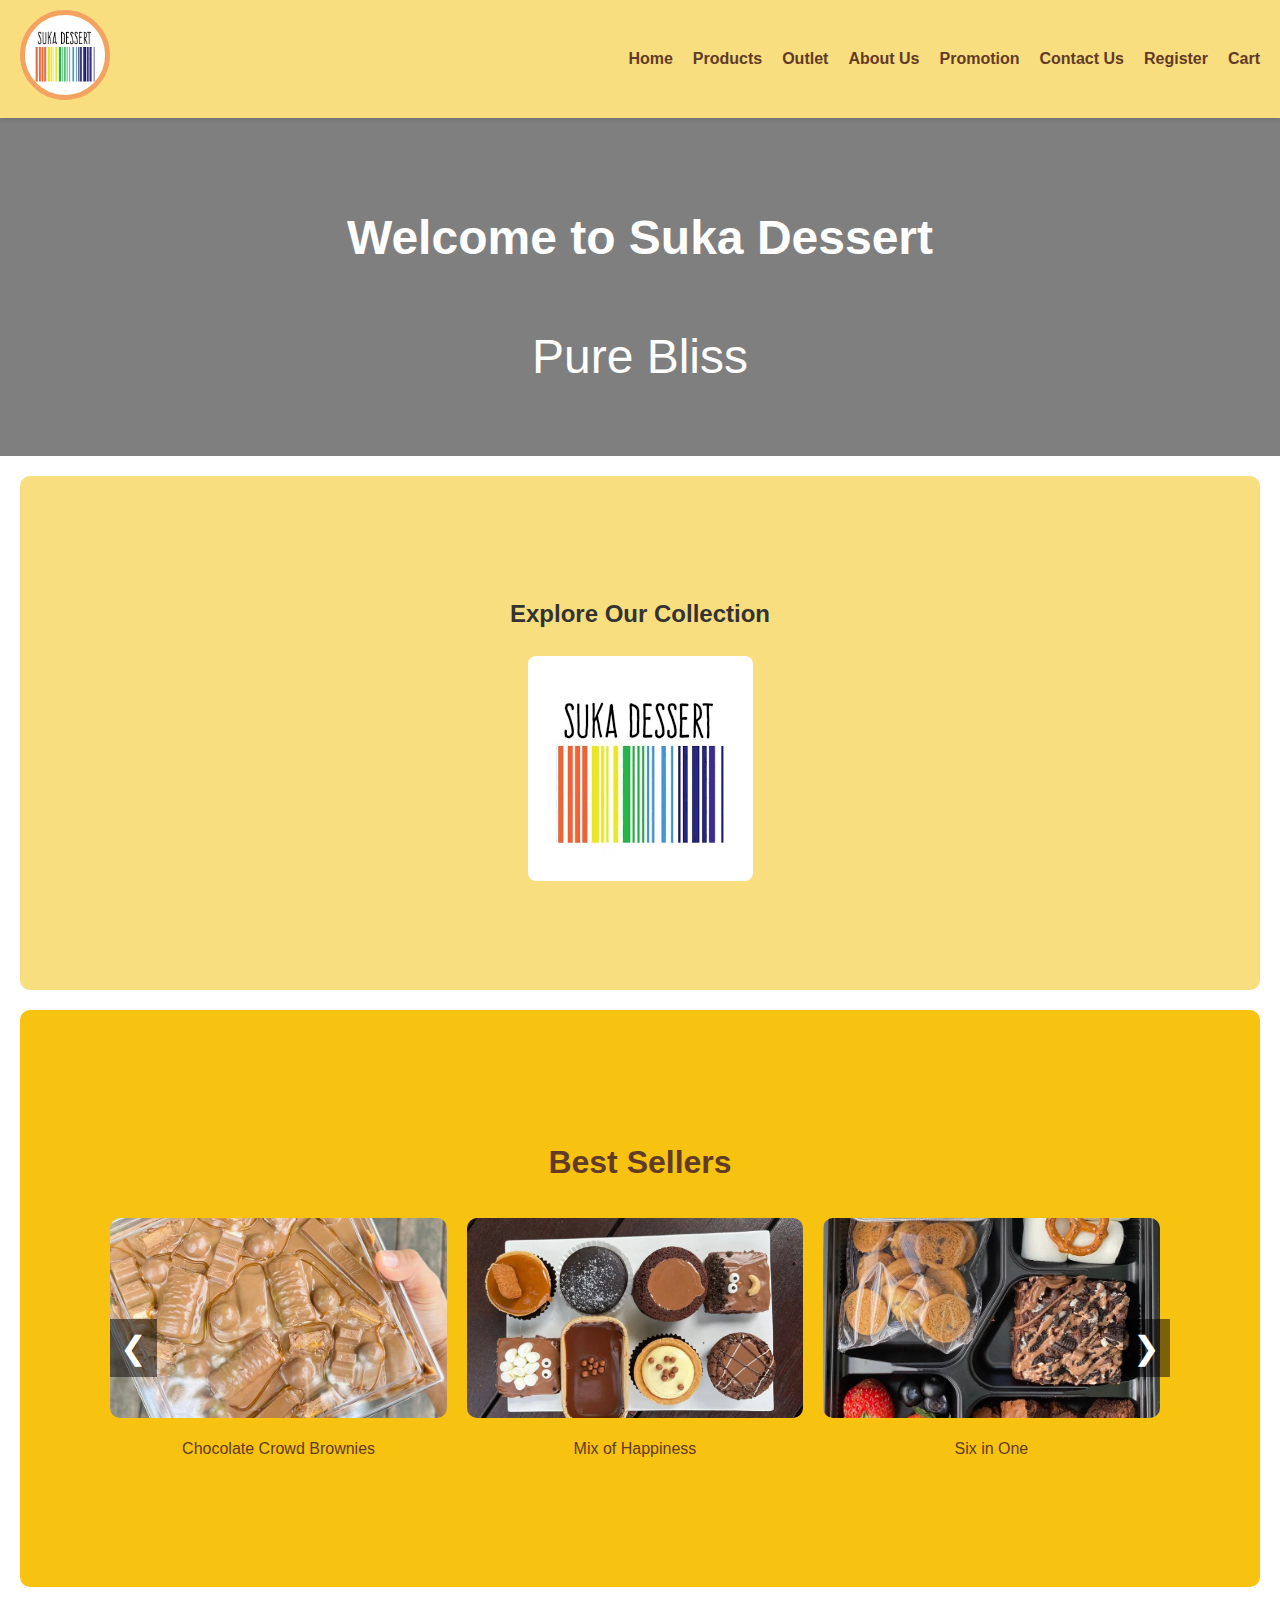
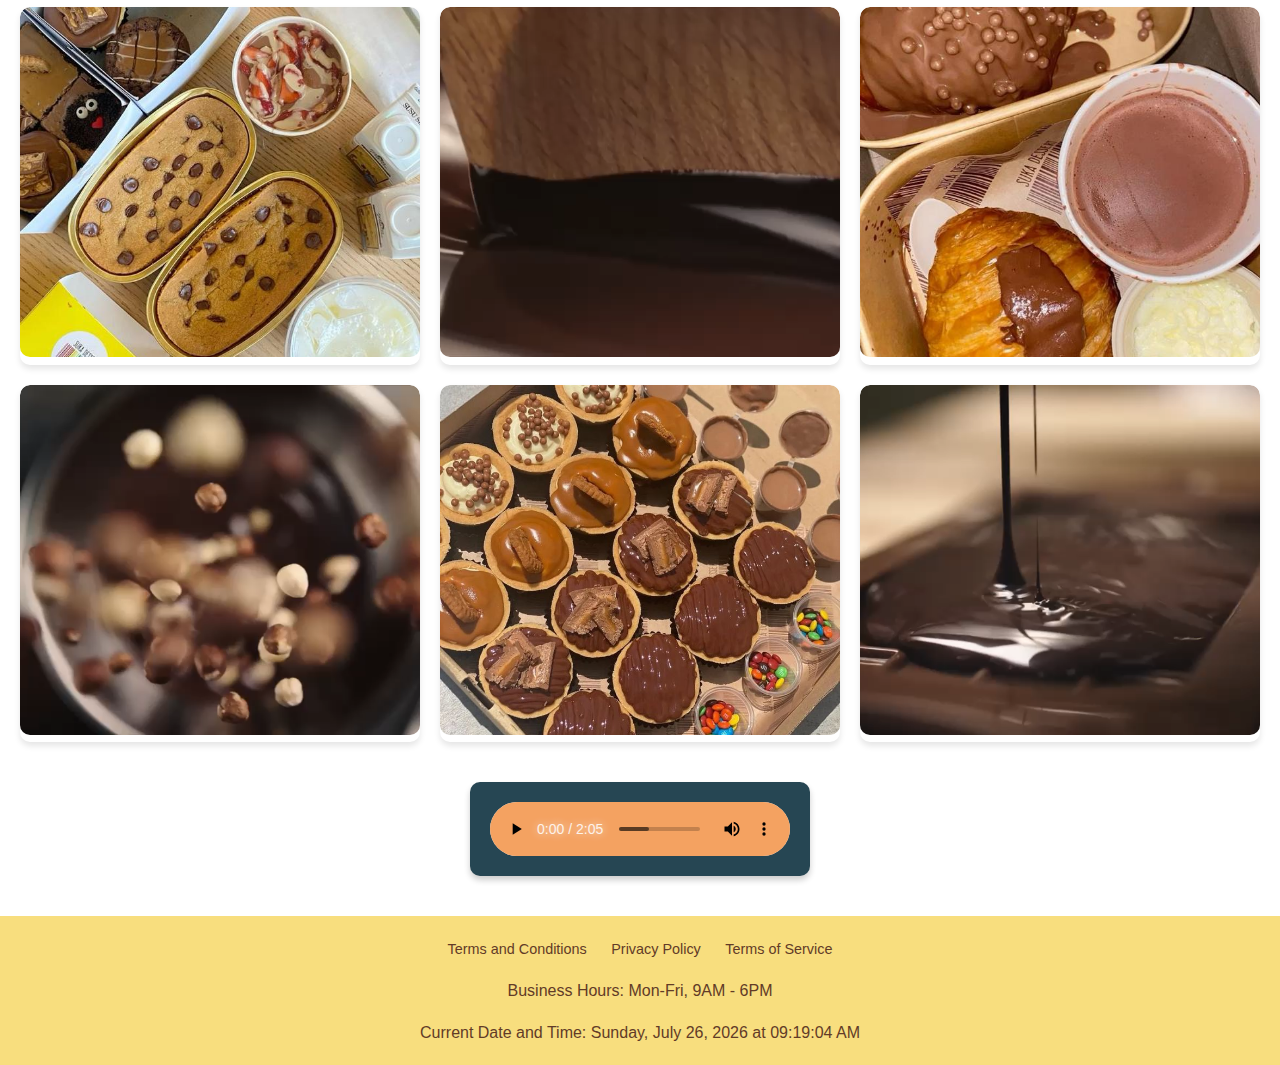
<file: index.html>
<!DOCTYPE html>
<html lang="en">
<head>
    
    <title>Suka Dessert</title>
    <link rel="stylesheet" href="index.css">
    <script src="slideshow.js" defer></script>
    <script src="bestshow.js" defer></script>
    <script src="audiocontrol.js" defer></script>
</head>
<body>
    <header>
        <div class="logo">
            <img src="sukadessert logo.png" alt="Chocolate Dessert Logo">
        </div>
        <nav>
            <ul>
                <li><a href="index.html">Home</a></li>
                <li><a href="products.html">Products</a></li>
                <li><a href="outlet.html">Outlet</a></li>
                <li><a href="about_us.html">About Us</a></li>
                <li><a href="promotion.html">Promotion</a></li>
                <li><a href="contact_us.html">Contact Us</a></li>
                <li><a href="register.html">Register</a></li>
                <li><a href="cart.html">Cart</a></li>
            </ul>
        </nav>
    </header>

    <main>
        <section class="hero">
            <h1>Welcome to Suka Dessert</h1>
            <div class="slideshow">
                <div class="slide">Pure Bliss</div>
            </div>
        </section>

        <section class="interactive-image">
            <h2>Explore Our Collection</h2>
            <img src="sukadessert logo.png" alt="Chocolate Collection" usemap="#chocolateMap">
            <map name="chocolateMap">
                <area shape="rect" coords="50,50,150,150" href="products.html" alt="Chocolate Box">
                <area shape="circle" coords="300,200,50" href="outlet.html" alt="Outlet">
                <area shape="poly" coords="400,300,450,350,400,400" href="about_us.html" alt="About Us">
            </map>
        </section>

        <section class="best-sellers">
            <h2>Best Sellers</h2>
            <div class="slider-container">
                <div class="slides">
                    <div class="slide">
                        <img src="suka1.jpg" alt="Chocolate 1">
                        <p>Chocolate Crowd Brownies</p>
                    </div>
                    <div class="slide">
                        <img src="suka8.jpg" alt="Chocolate 2">
                        <p>Mix of Happiness</p>
                    </div>
                    <div class="slide">
                        <img src="suka11.jpg" alt="Chocolate 3">
                        <p>Six in One</p>
                    </div>
                    <div class="slide">
                        <img src="suka5.jpg" alt="Chocolate 3">
                        <p>Happy Cheese Box</p>
                    </div>
                    <div class="slide">
                        <img src="suka3.jpg" alt="Chocolate 3">
                        <p>Elysium Cake</p>
                    </div>
                    <div class="slide">
                        <img src="suka13.jpg" alt="Chocolate 2">
                        <p>Nuttela in Pod</p>
                    </div>
                    <div class="slide">
                        <img src="suka14.jpg" alt="Chocolate 3">
                        <p>Cheese Tart Chocolate</p>
                    </div>
                    <div class="slide">
                        <img src="suka16.jpg" alt="Chocolate 3">
                        <p>Berrychoc in Bowl</p>
                    </div>
                    <div class="slide">
                        <img src="suka17.jpg" alt="Chocolate 3">
                        <p>Chocolate of Mix</p>
                    </div>
                </div>
                <button class="prev">&#10094;</button>
                <button class="next">&#10095;</button>
            </div>
        </section>

        <section class="media-grid">
            <div class="grid-item image1">
                <img src="choco img 1.jpg" alt="Chocolate Image 1">
            </div>
            <div class="grid-item video1">
                <video autoplay loop muted>
                    <source src="Chocolate Vid Homepage 1.mp4" type="video/mp4">
                    Your browser does not support the video tag.
                </video>
            </div>
            <div class="grid-item image2">
                <img src="choco img 2.jpg" alt="Chocolate Image 2">
            </div>
            <div class="grid-item video2">
                <video autoplay loop muted>
                    <source src="Chocolate Vid Homepage 2.mp4" type="video/mp4">
                    Your browser does not support the video tag.
                </video>
            </div>
            <div class="grid-item image3">
                <img src="choco img 3.jpg" alt="Chocolate Image 3">
            </div>
            <div class="grid-item video3">
                <video autoplay loop muted>
                    <source src="Chocolate Vid Homepage 3.mp4" type="video/mp4">
                    Your browser does not support the video tag.
                </video>
            </div>
            <br>
            <br>
             <!-- Audio Player for Background Music -->
        <div class="audio-container">
            <audio controls autoplay loop>
            <source src="rnb.mp3" type="audio/mpeg">
            <source src="rnb.mp3" type="audio/ogg">
            Your browser does not support the audio element.
              </audio>
            </div>
        </section>
    </main>

    <footer>
        <div class="footer-links">
            <a href="terms.html">Terms and Conditions</a>
            <a href="privacy.html">Privacy Policy</a>
            <a href="terms.html">Terms of Service</a>
        </div>
        <div class="business-hours">
            <p>Business Hours: Mon-Fri, 9AM - 6PM</p>
        </div>
        <div id="datetime" class="datetime"></div> <!-- Date and Time Section -->
    </footer>

    <!-- Link to External JavaScript File for Date and Time -->
    <script src="datetime.js"></script>
</body>
</html>
</file>
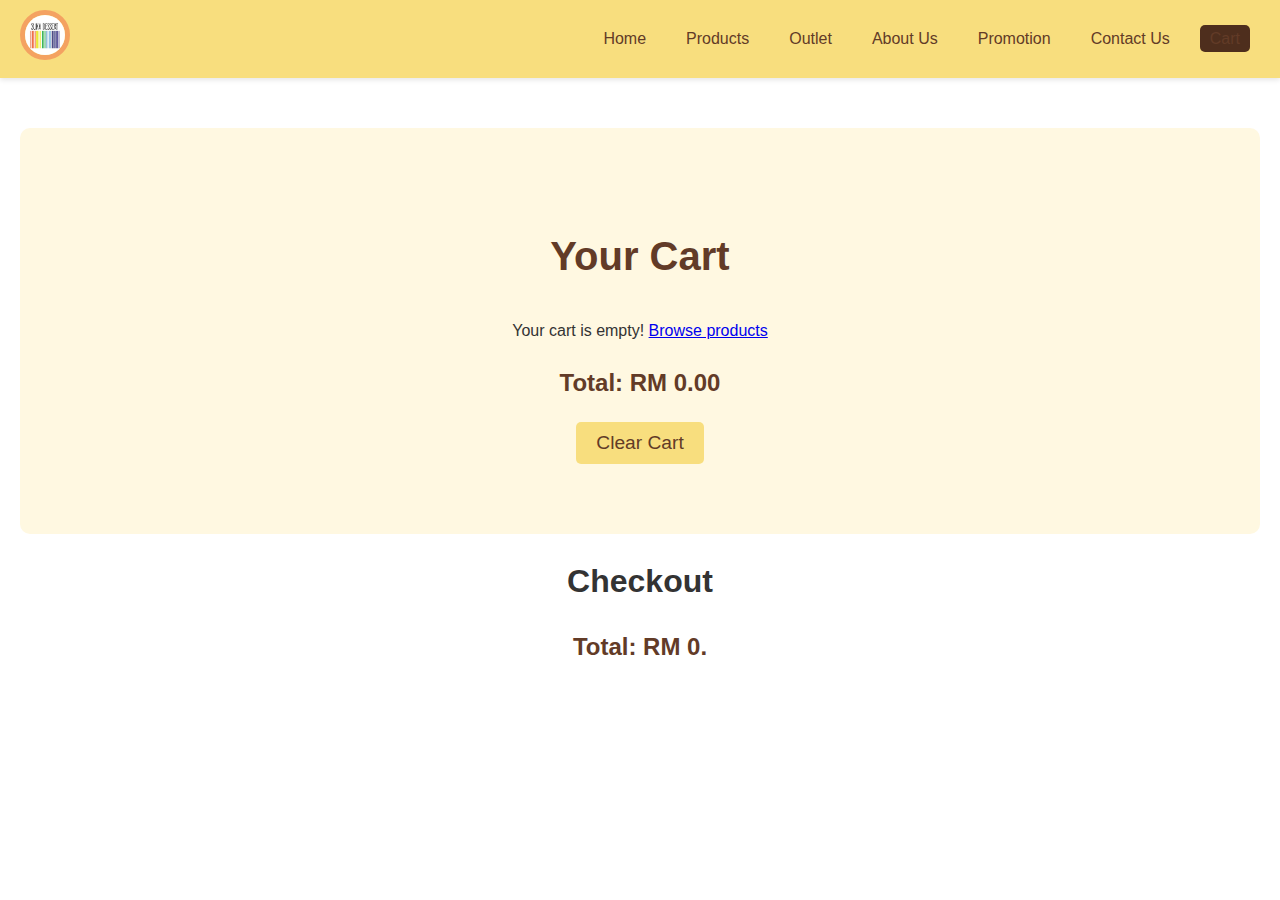
<file: cart.html>
<!DOCTYPE html>
<html lang="en">
<head>
    <title>Cart - Chocolate Bliss</title>
    <link rel="stylesheet" href="cart.css"> <!-- Corrected the path for cart.css -->
    <script>
        // Load cart items from localStorage
        let cart = JSON.parse(localStorage.getItem('cart')) || [];

        // Function to display cart items
        function displayCart() {
            const cartList = document.getElementById('cart-items');
            const totalPrice = document.getElementById('total-price');
            cartList.innerHTML = '';
            let total = 0;

            if (cart.length === 0) {
                cartList.innerHTML = '<p>Your cart is empty! <a href="products.html">Browse products</a></p>';
            } else {
                cart.forEach((item, index) => {
                    const li = document.createElement('li');
                    li.innerHTML = `${item.name} - RM ${item.price.toFixed(2)} x 
                        <input type="number" value="${item.quantity}" min="1" id="qty-${index}" />
                        <button onclick="updateQuantity(${index})">Update</button>`;
                    cartList.appendChild(li);
                    total += item.price * item.quantity;
                });
            }
            totalPrice.textContent = `Total: RM ${total.toFixed(2)}`;
        }

        // Function to update the quantity of an item in the cart
        function updateQuantity(index) {
            const newQuantity = document.getElementById(`qty-${index}`).value;
            cart[index].quantity = parseInt(newQuantity);  // Update the cart array
            localStorage.setItem('cart', JSON.stringify(cart));  // Save the updated cart
            displayCart();  // Re-display the updated cart
        }

        // Function to clear the cart
        function clearCart() {
            if (confirm('Are you sure you want to clear your cart?')) {
                localStorage.removeItem('cart');  // Remove the cart from localStorage
                cart = [];
                displayCart();
            }
        }

        // Initialize the cart page when it loads
        window.onload = displayCart;
    </script>
</head>
<body>
    <header>
        <div class="logo">
            <img src="sukadessert logo.png" alt="Chocolate Dessert Logo">
        </div>
        <nav>
            <ul>
                <li><a href="index.html">Home</a></li>
                <li><a href="products.html">Products</a></li>
                <li><a href="outlet.html">Outlet</a></li>
                <li><a href="about_us.html">About Us</a></li>
                <li><a href="promotion.html">Promotion</a></li>
                <li><a href="contact_us.html">Contact Us</a></li>
                <li><a href="cart.html" class="active">Cart</a></li>
            </ul>
        </nav>
    </header>

    <main>
        <section class="products">
            <h1>Your Cart</h1>
            <ul id="cart-items" style="list-style: none; padding: 0;"></ul>
            <h2 id="total-price">Total: RM 0.00</h2>
            <button onclick="clearCart()">Clear Cart</button>
        </section>

        <section class="checkout">
            <h1>Checkout</h1>
            <ul id="checkout-items" style="list-style: none; padding: 0;"></ul>
            <h2 id="total-price">Total: RM 0.
</file>
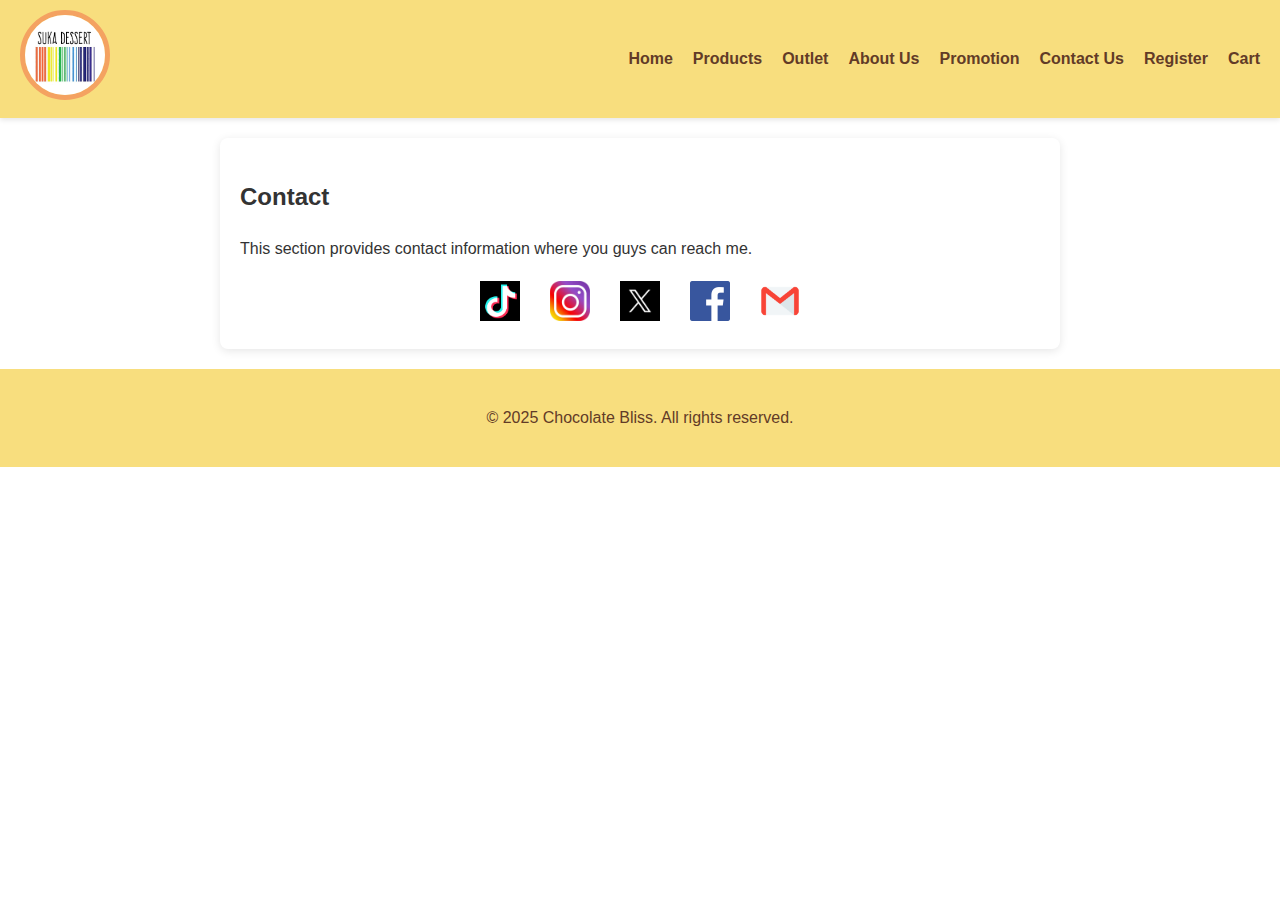
<file: contact_us.html>
<!DOCTYPE html>
<html lang="en">
<head>
    
    <title>Contact Us - Chocolate Bliss</title>
    <link rel="stylesheet" href="contact_us.css">
</head>
<body>
    <header>
        <div class="logo">
            <img src="sukadessert logo.png" alt="Chocolate Dessert Logo">
        </div>
        <nav>
            <ul>
                <li><a href="index.html">Home</a></li>
                <li><a href="products.html">Products</a></li>
                <li><a href="outlet.html">Outlet</a></li>
                <li><a href="about_us.html">About Us</a></li>
                <li><a href="promotion.html">Promotion</a></li>
                <li><a href="contact_us.html" class="active">Contact Us</a></li>
                <li><a href="register.html">Register</a></li>
                <li><a href="cart.html">Cart</a></li>
            </ul>
        </nav>
    </header>
    <main>
        <div class="content">
            <h2>Contact</h2>
            <p>This section provides contact information where you guys can reach me.</p>
    
            <div class="social-icons">
                <a href="https://www.tiktok.com/sukadessert.hq" target="_blank" class="tiktok" title="Go to TikTok">
                    <img src="tiktok.png" alt="TikTok"/>
                </a>
                <a href="https://www.instagram.com/sukadessert" target="_blank" class="instagram" title="Go to Instagram">
                    <img src="instagram.png" alt="Instagram" />
                </a>
                <a href="https://x.com/sukadesserthq" target="_blank" class="x" title="x">
                    <img src="x.png" alt="x" />
                </a>
                <a href="https://www.facebook.com/p/Suka-Dessert-100066743062201/?locale=ms_MY" target="_blank" class="facebook" title="facebook">
                    <img src="facebook.png" alt="Facebook" />
                </a>
                <a href="mailto:sukadessert@gmail.com" class="email" title="Email">
                    <img src="email.jpg" alt="Email" />
                </a>
            </div>
        </div>
    </main>
    <footer>
        <p>&copy; 2025 Chocolate Bliss. All rights reserved.</p>
    </footer>
</body>
</html>
</file>
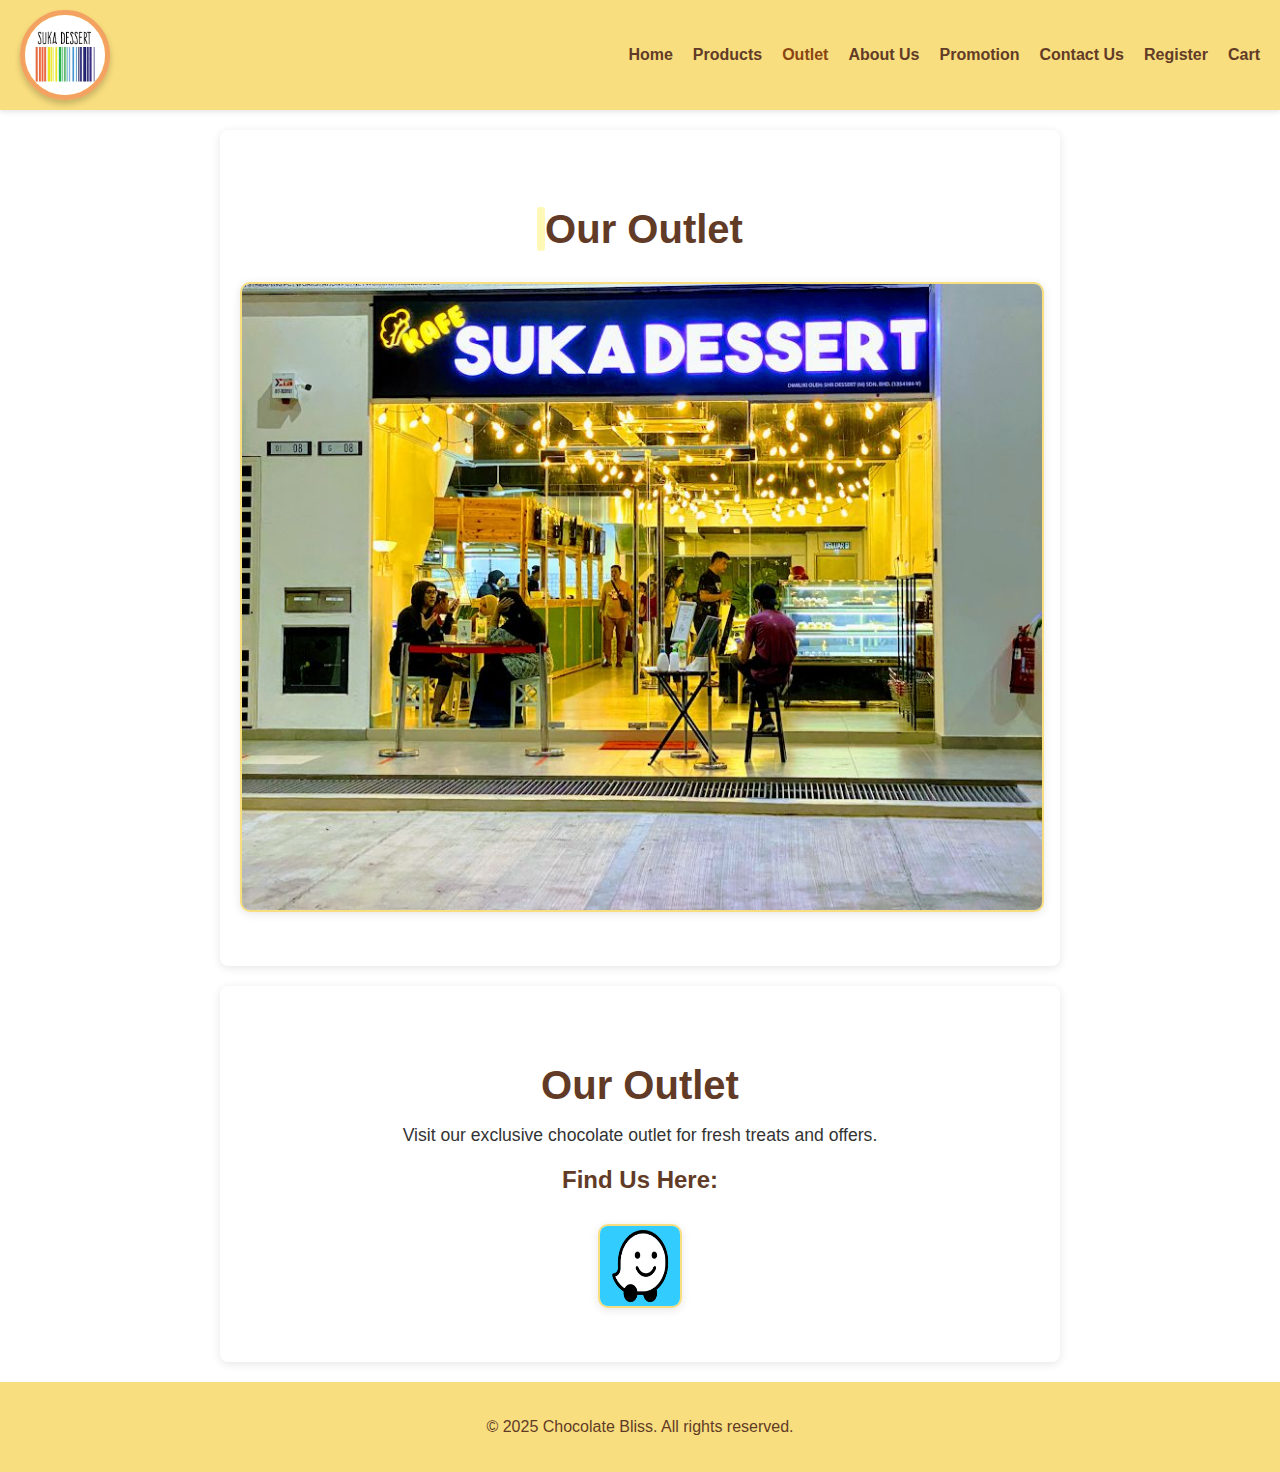
<file: outlet.html>
<!DOCTYPE html>
<html lang="en">
<head>
    
    <title>Outlet-Chocolate Bliss</title>
    <link rel="stylesheet" href="outlet.css"> <!-- Link to CSS file -->
</head>
<body>
    <header>
        <div class="logo">
            <img src="sukadessert logo.png" alt="Chocolate Dessert Logo">
        </div>
        <nav>
            <ul>
                <li><a href="index.html">Home</a></li>
                <li><a href="products.html">Products</a></li>
                <li><a href="outlet.html" class="active">Outlet</a></li>
                <li><a href="about_us.html">About Us</a></li>
                <li><a href="promotion.html">Promotion</a></li>
                <li><a href="contact_us.html">Contact Us</a></li>
                <li><a href="register.html">Register</a></li>
                <li><a href="cart.html">Cart</a></li>
            </ul>
        </nav>
    </header>

    <main>
    <section class="outlet">
        <h1><span class="highlight"></span>Our Outlet</span> </h1>
        <img src="sukadessert outlet.jpg" alt="Outlet Location Map">
    </section>
    </main>

    <main>
        <section class="outlet">
            <h1>Our Outlet</h1>
            <p>Visit our exclusive chocolate outlet for fresh treats and offers.</p>
            <div class="outlet-map">
                <h2>Find Us Here:</h2>
                <a href="https://www.waze.com/live-map/directions/suka-dessert-lebuhraya-selayang-kepong-batu-caves?to=place.w.66584608.666173764.27431117" class="waze-icon" title="Open in Waze">
                    <img src="waze.png" alt="Waze Icon">
                </a>
            </div>
        </section>

    <footer>
        <p>&copy; 2025 Chocolate Bliss. All rights reserved.</p>
    </footer>
</body>
</html>
</file>
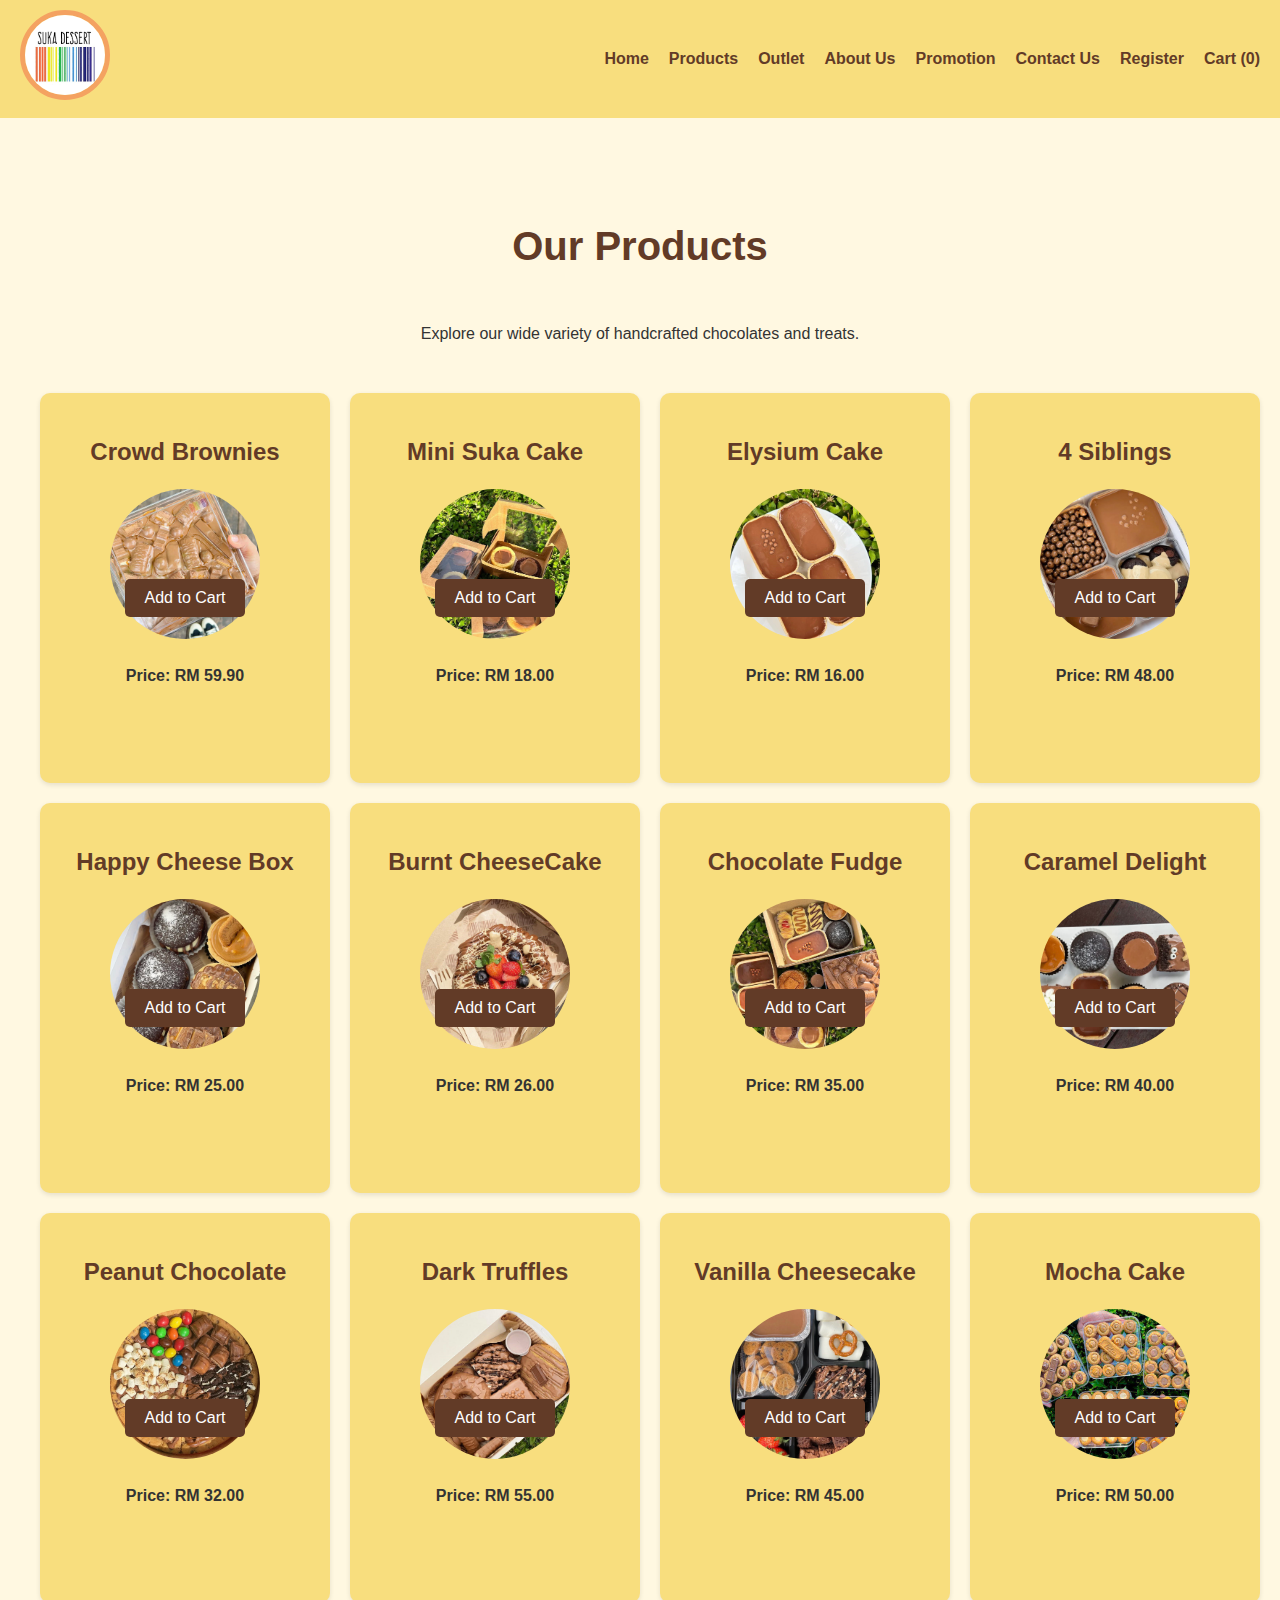
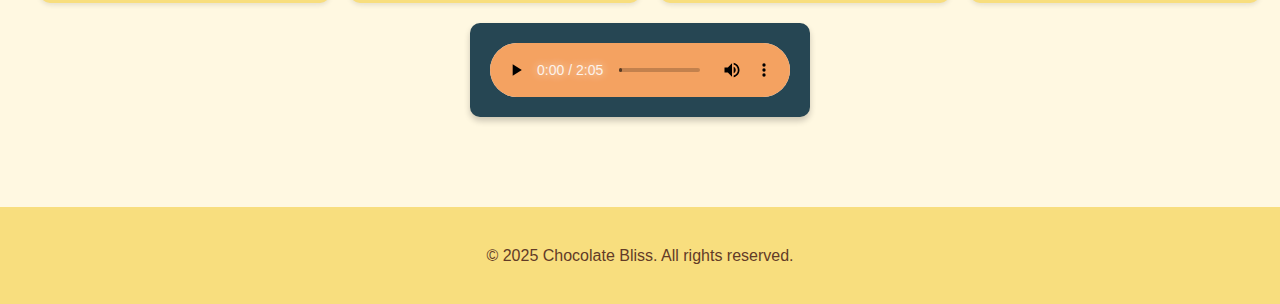
<file: products.html>
<!DOCTYPE html>
<html lang="en">
<head>
   
    <title>Products - Chocolate Bliss</title>
    <link rel="stylesheet" href="products.css">
    <script src="textshow.js"></script>
    <script src="audiocontrol.js"></script>
    <script>
        // Initialize Cart from localStorage or empty if no cart exists
        let cart = JSON.parse(localStorage.getItem('cart')) || [];

        // Function to add item to cart
        function addToCart(name, price) {
            const existingItem = cart.find(item => item.name === name);
            if (existingItem) {
                // If item already exists, increase quantity
                existingItem.quantity += 1;
            } else {
                // If item does not exist, add a new item with quantity 1
                cart.push({ name, price, quantity: 1 });
            }
            updateCart();
        }

        // Function to update the cart display and total price
        function updateCart() {
            const cartCount = document.getElementById('cart-count');
            const totalPrice = document.getElementById('total-price');
            const cartList = document.getElementById('cart-items');
            
            cartCount.textContent = cart.reduce((total, item) => total + item.quantity, 0);
            
            // Clear cart list before updating
            cartList.innerHTML = '';
            let total = 0;
            
            cart.forEach(item => {
                const li = document.createElement('li');
                li.textContent = `${item.name} - RM ${item.price.toFixed(2)} x ${item.quantity}`;
                cartList.appendChild(li);
                total += item.price * item.quantity;
            });
            
            totalPrice.textContent = `RM ${total.toFixed(2)}`;
            
            // Save the updated cart in localStorage
            localStorage.setItem('cart', JSON.stringify(cart));
        }
    </script>
</head>
<body>
    <header>
        <div class="logo">
            <img src="sukadessert logo.png" alt="Chocolate Dessert Logo">
        </div>
        <nav>
            <ul>
                <li><a href="index.html">Home</a></li>
                <li><a href="products.html" class="active">Products</a></li>
                <li><a href="outlet.html">Outlet</a></li>
                <li><a href="about_us.html">About Us</a></li>
                <li><a href="promotion.html">Promotion</a></li>
                <li><a href="contact_us.html">Contact Us</a></li>
                <li><a href="register.html">Register</a></li>
                <li><a href="cart.html">Cart (<span id="cart-count">0</span>)</a></li>

            </ul>
        </nav>
    </header>

    <main>
        <section class="products">
            <div id="slideshow"></div>
            <h1>Our Products</h1>
            <p>Explore our wide variety of handcrafted chocolates and treats.</p>

            <div class="product-list">
                <!-- 12 Product Items -->
                <div class="product-item">
                    <h2>Crowd Brownies</h2>
                    <img src="suka1.jpg" alt="Crowd Brownies">
                    <p><strong>Price: RM 59.90</strong></p>
                    <br>
                    <br>
                    <button class="add-to-cart-btn" onclick="addToCart('Crowd Brownies', 59.90)">Add to Cart</button>
                </div>
                <div class="product-item">
                    <h2>Mini Suka Cake</h2>
                    <img src="suka2.jpg" alt="Mini Suka Cake">
                    <p><strong>Price: RM 18.00</strong></p>
                    <br>
                    <br>
                    <button class="add-to-cart-btn" onclick="addToCart('Mini Suka Cake', 18.00)">Add to Cart</button>
                </div>
                <div class="product-item">
                    <h2>Elysium Cake</h2>
                    <img src="suka3.jpg" alt="Elysium Cake">
                    <p><strong>Price: RM 16.00</strong></p>
                    <br>
                    <br>
                    <button class="add-to-cart-btn" onclick="addToCart('Elysium Cake', 16.00)">Add to Cart</button>
                </div>
                <div class="product-item">
                    <h2>4 Siblings</h2>
                    <img src="suka4.jpg" alt="4 Siblings">
                    <p><strong>Price: RM 48.00</strong></p>
                    <br>
                    <br>
                    <button class="add-to-cart-btn" onclick="addToCart('4 Siblings', 48.00)">Add to Cart</button>
                </div>
                <div class="product-item">
                    <h2>Happy Cheese Box</h2>
                    <img src="suka5.jpg" alt="Happy Cheese Box">
                    <p><strong>Price: RM 25.00</strong></p>
                    <br>
                    <br>
                    <button class="add-to-cart-btn" onclick="addToCart('Happy Cheese Box', 25.00)">Add to Cart</button>
                </div>
                <div class="product-item">
                    <h2>Burnt CheeseCake</h2>
                    <img src="suka6.jpg" alt="Burnt Cheese Cake">
                    <p><strong>Price: RM 26.00</strong></p>
                    <br>
                    <br>
                    <button class="add-to-cart-btn" onclick="addToCart('Burnt Cheese Cake', 26.00)">Add to Cart</button>
                </div>
                <div class="product-item">
                    <h2>Chocolate Fudge</h2>
                    <img src="suka7.jpg" alt="Chocolate Fudge">
                    <p><strong>Price: RM 35.00</strong></p>
                    <br>
                    <br>
                    <button class="add-to-cart-btn" onclick="addToCart('Chocolate Fudge', 35.00)">Add to Cart</button>
                </div>
                <div class="product-item">
                    <h2>Caramel Delight</h2>
                    <img src="suka8.jpg" alt="Caramel Delight">
                    <p><strong>Price: RM 40.00</strong></p>
                    <br>
                    <br>
                    <button class="add-to-cart-btn" onclick="addToCart('Caramel Delight', 40.00)">Add to Cart</button>
                </div>
                <div class="product-item">
                    <h2>Peanut Chocolate</h2>
                    <img src="suka9.jpg" alt="Peanut Chocolate">
                    <p><strong>Price: RM 32.00</strong></p>
                    <br>
                    <br>
                    <button class="add-to-cart-btn" onclick="addToCart('Peanut Chocolate', 32.00)">Add to Cart</button>
                </div>
                <div class="product-item">
                    <h2>Dark Truffles</h2>
                    <img src="suka10.jpg" alt="Dark Truffles">
                    <p><strong>Price: RM 55.00</strong></p>
                    <br>
                    <br>
                    <button class="add-to-cart-btn" onclick="addToCart('Dark Truffles', 55.00)">Add to Cart</button>
                </div>
                <div class="product-item">
                    <h2>Vanilla Cheesecake</h2>
                    <img src="suka11.jpg" alt="Vanilla Cheesecake">
                    <p><strong>Price: RM 45.00</strong></p>
                    <br>
                    <br>
                    <button class="add-to-cart-btn" onclick="addToCart('Vanilla Cheesecake', 45.00)">Add to Cart</button>
                </div>
                <div class="product-item">
                    <h2>Mocha Cake</h2>
                    <img src="suka12.jpg" alt="Mocha Cake">
                    <p><strong>Price: RM 50.00</strong></p>
                    <br>
                    <br>
                    <button class="add-to-cart-btn" onclick="addToCart('Mocha Cake', 50.00)">Add to Cart</button>
                </div>
            </div>
            
            <!-- Audio Player for Background Music -->
            <div class="audio-container">
                <audio controls autoplay loop>
                    <source src="rnb.mp3" type="audio/mpeg">
                    <source src="rnb.mp3" type="audio/ogg">
                    Your browser does not support the audio element.
                </audio>
            </div>
        </section>
    </main>

    <footer>
        <p>&copy; 2025 Chocolate Bliss. All rights reserved.</p>
    </footer>
</body>
</html>
</file>
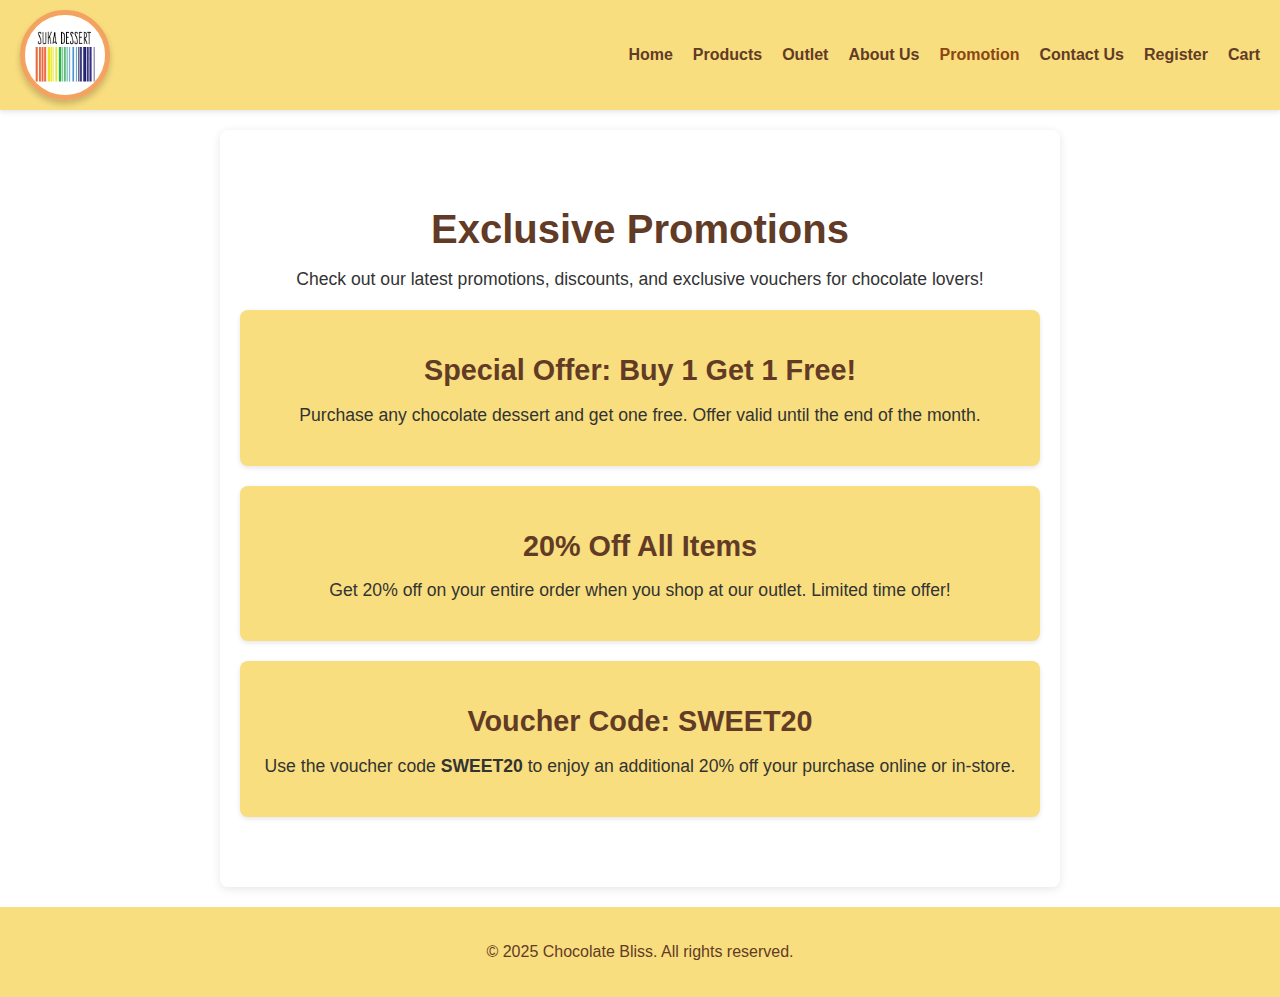
<file: promotion.html>
<!DOCTYPE html>
<html lang="en">
<head>
    <title>Outlet-Chocolate Bliss</title>
    <link rel="stylesheet" href="promotion.css"> <!-- Link to CSS file -->
</head>
<body>
    <header>
        <div class="logo">
            <img src="sukadessert logo.png" alt="Chocolate Dessert Logo">
        </div>
        <nav>
            <ul>
                <li><a href="index.html">Home</a></li>
                <li><a href="products.html">Products</a></li>
                <li><a href="outlet.html" >Outlet</a></li>
                <li><a href="about_us.html">About Us</a></li>
                <li><a href="promotion.html" class="active">Promotion</a></li>
                <li><a href="contact_us.html">Contact Us</a></li>
                <li><a href="register.html">Register</a></li>
                <li><a href="cart.html">Cart</a></li>
            </ul>
        </nav>
    </header>

    <main>
        <!-- Promotion, Discount & Voucher Section -->
        <section class="promotion">
            <h1>Exclusive Promotions</h1>
            <p>Check out our latest promotions, discounts, and exclusive vouchers for chocolate lovers!</p>

            <!-- Promotion -->
            <div class="promotion-item">
                <h2>Special Offer: Buy 1 Get 1 Free!</h2>
                <p>Purchase any chocolate dessert and get one free. Offer valid until the end of the month.</p>
                <div class="secret-code hidden">
                    <h3>Secret Code: CHOCO50</h3>
                </div>
            </div>

            <!-- Discount -->
            <div class="promotion-item">
                <h2>20% Off All Items</h2>
                <p>Get 20% off on your entire order when you shop at our outlet. Limited time offer!</p>
                <div class="secret-code hidden">
                    <h3>Secret Code: SWEET20</h3>
                </div>
            </div>

            <!-- Voucher -->
            <div class="promotion-item">
                <h2>Voucher Code: SWEET20</h2>
                <p>Use the voucher code <strong>SWEET20</strong> to enjoy an additional 20% off your purchase online or in-store.</p>
                <div class="secret-code hidden">
                    <h3>Secret Code: EXTRA20</h3>
                </div>
            </div>
        </section>
        
    </main>

    <footer>
        <p>&copy; 2025 Chocolate Bliss. All rights reserved.</p>
    </footer>

    <script>
        // JavaScript to handle the click event
        document.querySelectorAll('.promotion-item').forEach(item => {
            item.addEventListener('click', function() {
                // Toggle the "revealed" class to show/hide the secret code
                this.classList.toggle('revealed');
            });
        });
    </script>
</body>
</html>
</file>
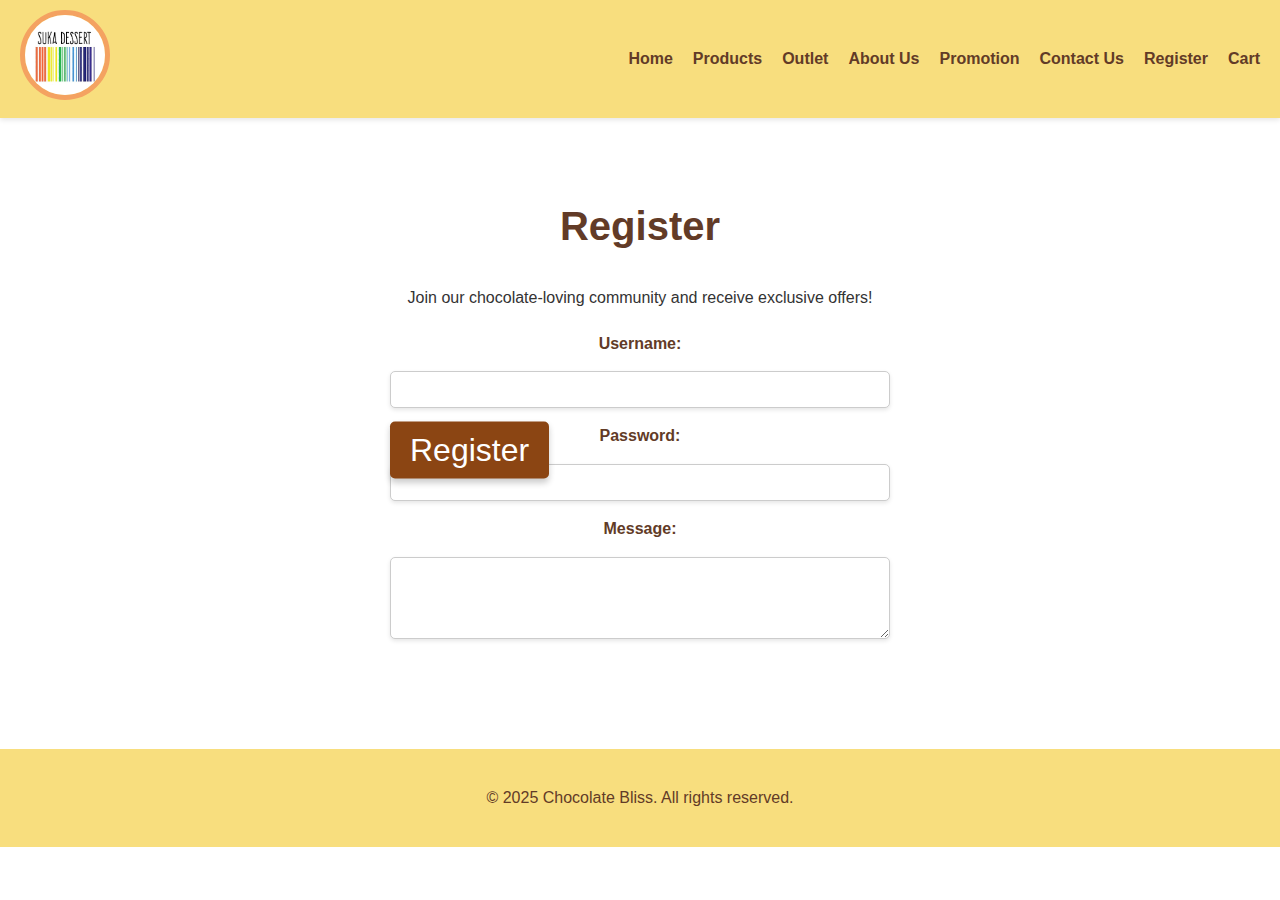
<file: register.html>
<!DOCTYPE html>
<html lang="en">
<head>
   
    <title>Register - Chocolate Bliss</title>
    <link rel="stylesheet" href="register.css">
</head>
<body>
    <header>
        <div class="logo">
            <img src="sukadessert logo.png" alt="Chocolate Dessert Logo">
        </div>
        <nav>
            <ul>
                <li><a href="index.html">Home</a></li>
                <li><a href="products.html">Products</a></li>
                <li><a href="outlet.html">Outlet</a></li>
                <li><a href="about_us.html">About Us</a></li>
                <li><a href="promotion.html">Promotion</a></li>
                <li><a href="contact_us.html">Contact Us</a></li>
                <li><a href="register.html" class="active">Register</a></li>
                <li><a href="cart.html">Cart</a></li>
            </ul>
        </nav>
    </header>
    <main>
        <section class="register">
            <h1>Register</h1>
            <p>Join our chocolate-loving community and receive exclusive offers!</p>
            <form id="registerForm">
                <label for="username">Username:</label>
                <input type="text" id="username" name="username" required>
                
                <label for="password">Password:</label>
                <input type="password" id="password" name="password" required>
                
                <label for="message">Message:</label>
                <textarea id="message" name="message" rows="4" required></textarea>
                
                <button type="submit">Register</button><br>
            </form>
            <div id="successMessage" class="hidden">Thank you for registering! We have received your message.</div>
        </section>
    </main>
    <footer>
        <p>&copy; 2025 Chocolate Bliss. All rights reserved.</p>
    </footer>
    <script src="register.js"></script>
</body>
</html>
</file>
<file: index.css>
/* General Styles */
body {
  font-family: Arial, sans-serif;
  margin: 0;
  padding: 0;
  background-image: url('https://wallpapercave.com/wp/wp11593589.jpg');
  background-repeat: no-repeat;
  background-attachment: fixed;
  background-size: cover;
  color: #333;
  line-height: 1.6;
}

/* Header */
header {
  display: flex;
  justify-content: space-between;
  align-items: center;
  padding: 10px 20px;
  background-color: #f8de7e;
  box-shadow: 0 2px 5px rgba(0, 0, 0, 0.1);
}

.logo img {
  width: 80px;
  height: 80px;
  border-radius: 50%;
  border: 5px solid #f4a261;
}

/* Navigation */
nav ul {
  list-style: none;
  display: flex;
  margin: 0;
  padding: 0;
}

nav ul li {
  margin-left: 20px;
}

nav ul li a {
  text-decoration: none;
  color: #623b27;
  font-weight: bold;
  transition: color 0.3s;
}

nav ul li a:hover {
  color: #8b4513;
}

/* Hero Section */
.hero {
  text-align: center;
  padding: 50px 20px;
  color: #fff;
  position: relative;
  font-size: 250%;
}

.hero::before {
  content: '';
  position: absolute;
  top: 0;
  left: 0;
  right: 0;
  bottom: 0;
  background: rgba(0, 0, 0, 0.5);
  z-index: 1;
}

.hero h1, .slideshow {
  position: relative;
  z-index: 2;
  font-size: 3rem; /* Adjust font size */
  animation: rainbow 3s linear infinite; /* Apply rainbow animation */
}

/* Rainbow Text Animation */
@keyframes rainbow {
  0% { color: #ff0000; }
  14% { color: #ff7f00; }
  28% { color: #ffff00; }
  42% { color: #00ff00; }
  57% { color: #0000ff; }
  71% { color: #4b0082; }
  85% { color: #9400d3; }
  100% { color: #ff0000; }
}

/* Interactive Image Section */
.interactive-image {
  background-color: #f8de7e;
  padding: 100px 20px;
  border-radius: 10px;
  margin: 20px auto;
  text-align: center;
  max-width: 1200px;
}

.interactive-image img {
  max-width: 100%;
  border: 2px solid #f8de7e;
  border-radius: 10px;
  transition: transform 0.3s;
}

.interactive-image img:hover {
  transform: scale(1.05);
}

/* Best Sellers Slideshow */
.best-sellers {
  text-align: center;
  padding: 100px 20px;
  background-color: #f8c210;
  max-width: 1200px; /* Limit the max width */
  margin: 0 auto; /* Center the slideshow */
  border-radius: 10px; /* Optional: Add rounded corners */
}

.best-sellers h2 {
  font-size: 2rem;
  margin-bottom: 20px;
  color: #623b27;
}

/* Slider Container */
.slider-container {
  position: relative;
  max-width: 100%;
  overflow: hidden;
  margin: 0 auto;
  width: 90%; /* Set width to 90% of the container */
}

.slides {
  display: flex;
  transition: transform 0.5s ease-in-out;
}

/* Individual Slides */
.slide {
  min-width: 33%; /* Adjust the width of each slide (3 slides per row) */
  box-sizing: border-box;
  text-align: center;
  padding: 10px; /* Optional: Add padding between slides */
}

.slide img {
  width: 100%; /* Make images responsive */
  height: 200px; /* Set a fixed height */
  object-fit: cover; /* Ensure images maintain aspect ratio */
  border-radius: 10px;
}

.slide p {
  font-size: 1rem;
  color: #623b27;
  margin-top: 10px;
}

/* Navigation Arrows */
button {
  position: absolute;
  top: 50%;
  background-color: rgba(0, 0, 0, 0.5);
  color: white;
  border: none;
  padding: 10px;
  font-size: 2rem;
  cursor: pointer;
  z-index: 10;
  transform: translateY(-50%);
  transition: background-color 0.3s;
}

button:hover {
  background-color: rgba(0, 0, 0, 0.8);
}

.prev {
  left: 10px;
}

.next {
  right: 10px;
}

/* Responsive Design for Best Sellers */
@media (max-width: 768px) {
  .best-sellers h2 {
    font-size: 1.5rem; /* Adjust heading size for smaller screens */
  }

  .slider-container {
    width: 100%; /* Make the slideshow container full width on small screens */
  }

  .slide {
    min-width: 100%; /* Display slides as 1 per row on smaller screens */
  }

  .slide img {
    height: 150px; /* Adjust height for smaller screens */
  }
}

/* Media Grid */
.media-grid {
  display: grid;
  grid-template-columns: repeat(3, 1fr); /* 3 items per row */
  gap: 20px; /* Space between items */
  padding: 20px;
}

.grid-item {
  position: relative;
  overflow: hidden;
  border-radius: 10px;
  box-shadow: 0 4px 6px rgba(0, 0, 0, 0.1);
}

.grid-item img,
.grid-item video {
  width: 100%;
  height: 350px; /* Set a fixed height for uniformity */
  object-fit: cover;
  border-radius: 10px;
  transition: transform 0.3s ease-in-out;
}

.grid-item:hover img,
.grid-item:hover video {
  transform: scale(1.05); /* Slight zoom-in effect */
}

/* Responsive Design for Media Grid */
@media (max-width: 768px) {
  .media-grid {
    grid-template-columns: 1fr; /* 1 item per row on small screens */
  }

  .grid-item img,
  .grid-item video {
    height: 150px; /* Adjust height for smaller screens */
  }
}

/* Audio Player Styling */
.audio-player {
  background-color: #264653;
  padding: 20px;
  border-radius: 10px;
  box-shadow: 0 4px 6px rgba(0, 0, 0, 0.2);
  width: 300px;
}

audio {
  width: 100%;
  outline: none;
}

audio::-webkit-media-controls-panel {
  background-color: #f4a261;
  border-radius: 10px;
}

audio::-webkit-media-controls-play-button,
audio::-webkit-media-controls-pause-button {
  color: #264653;
}

audio::-webkit-media-controls-current-time-display,
audio::-webkit-media-controls-time-remaining-display {
  color: white;
}

.audio-container {
  background-color: #264653; /* Matches theme color */
  padding: 20px;
  border-radius: 10px;
  box-shadow: 0 4px 6px rgba(0, 0, 0, 0.2); /* Adds a subtle shadow */
  width: 300px;
  margin: 20px auto; /* Center the container horizontally */
  display: flex;
  justify-content: center; /* Center the audio controls inside the container */
  align-items: center; /* Center items vertically */
  text-align: center;
}

audio {
  width: 100%; /* Makes the audio controls span the container */
  outline: none;
  border: none;
  background: none;
}

audio::-webkit-media-controls-panel {
  background-color: #f4a261; /* Matches your theme color */
  border-radius: 10px;
}

audio::-webkit-media-controls-play-button,
audio::-webkit-media-controls-pause-button {
  color: #264653; /* Custom color for play/pause buttons */
}

audio::-webkit-media-controls-current-time-display,
audio::-webkit-media-controls-time-remaining-display {
  color: white; /* Matches your theme for text visibility */
}

/* Footer */
footer {
  background-color: #f8de7e;
  color: #623b27;
  padding: 20px;
  text-align: center;
}

.footer-links a {
  text-decoration: none;
  color: #623b27;
  margin: 0 10px;
  font-size: 0.9rem;
}

.footer-links a:hover {
  color: #8b4513;
}

/* Responsive Design */
@media (max-width: 768px) {
  nav ul {
    flex-direction: column;
    align-items: flex-start;
  }

  nav ul li {
    margin: 10px 0;
  }

  .hero h1 {
    font-size: 2rem;
  }

  .media-grid {
    grid-template-columns: 1fr;
  }

  .slide img {
    width: 90%;
  }
}
</file>
<file: contact_us.css>
@import url('index.css'); /* Import common styles */

.content {
    max-width: 800px;
    margin: 20px auto;
    padding: 20px;
    background: white;
    box-shadow: 0 2px 10px rgba(0, 0, 0, 0.1);
    border-radius: 8px;
}

.social-icons {
    display: flex;
    justify-content: center;
    margin-top: 20px;
}

.social-icons a {
    margin: 0 15px;
    display: inline-block;
}

.social-icons img {
    width: 40px;
    height: 40px;
    transition: transform 0.3s;
}

.social-icons a:hover img {
    transform: scale(1.1);
}


.contact {
    text-align: center;
    padding: 50px 20px;
}

.contact h1 {
    color: #623b27;
    font-size: 2.5rem;
}

.contact form {
    margin: 20px auto;
    max-width: 500px;
    display: flex;
    flex-direction: column;
    gap: 15px;
}

.contact label {
    color: #623b27;
    font-weight: bold;
}

.contact input, .contact textarea {
    padding: 10px;
    border: 1px solid #ccc;
    border-radius: 5px;
}

.contact button {
    padding: 10px 20px;
    background-color: #8b4513;
    color: #fff;
    border: none;
    border-radius: 5px;
    cursor: pointer;
}

.contact button:hover {
    background-color: #623b27;
}
</file>
<file: outlet.css>
/* General Body Styling */
body {
    font-family: Arial, sans-serif;
    margin: 0;
    padding: 0;
    background-color: #fff;
    background-image: url('https://wallpapercave.com/w/wp3192502.jpg');
    background-repeat: no-repeat;
    background-attachment: fixed;
    background-size: cover;
    color: #333;
}

/* Header Styling */
header {
    display: flex;
    justify-content: space-between;
    align-items: center;
    padding: 10px 20px;
    background-color: #f8de7e;
    box-shadow: 0 2px 5px rgba(0, 0, 0, 0.1);
}

.highlight {
    background-color: #ffeb3b5e; /* Yellow background */
    color: #000; /* Black text for contrast */
    padding: 0 4px;
    border-radius: 3px; /* Optional: Rounded corners */
}


.logo {
    width: 80px;
    height: 80px;
    border-radius: 50%;
    border: 5px solid #f4a261;
    box-shadow: 0 4px 6px rgba(0, 0, 0, 0.2);
    overflow: hidden;
}

.logo img {
    width: 100%;
    height: 100%;
    object-fit: cover;
}

nav ul {
    list-style: none;
    margin: 0;
    padding: 0;
    display: flex;
}

nav ul li {
    margin-left: 20px;
}

nav ul li a {
    text-decoration: none;
    color: #623b27;
    font-weight: bold;
    transition: color 0.3s;
}

nav ul li a:hover {
    color: #8b4513;
}

nav ul li a.active {
    color: #8b4513;
}

/* Outlet Section Styling */
.outlet {
    text-align: center;
    padding: 50px 20px;
    max-width: 800px;
    margin: 20px auto;
    background: white;
    box-shadow: 0 2px 10px rgba(0, 0, 0, 0.1);
    border-radius: 8px;
}

.outlet h1 {
    font-size: 2.5rem;
    color: #623b27;
    margin-bottom: 10px;
}

.outlet p {
    font-size: 1.1rem;
    color: #333;
    margin-bottom: 20px;
}

/* Map Section Styling */
.outlet-map {
    margin-top: 20px;
}

.outlet-map h2 {
    font-size: 1.5rem;
    color: #623b27;
    margin-bottom: 10px;
}

.outlet-map .waze-icon img {
    width: 80px;
    height: 80px;
    cursor: pointer;
    transition: transform 0.3s ease;
}

.outlet-map .waze-icon img:hover {
    transform: scale(1.1);
}

/* Outlet Image Styling */
.outlet img {
    max-width: 100%;
    height: auto;
    border: 2px solid #f8de7e;
    border-radius: 10px;
    box-shadow: 0 2px 10px rgba(0, 0, 0, 0.1);
    margin-top: 20px;
}

/* Footer Styling */
footer {
    background-color: #f8de7e;
    color: #623b27;
    padding: 20px;
    text-align: center;
    margin-top: 20px;
}

.footer-links a {
    text-decoration: none;
    color: #623b27;
    margin: 0 10px;
    font-size: 0.9rem;
}

.footer-links a:hover {
    color: #8b4513;
}
</file>
<file: products.css>
/* Common styling */
@import url('index.css'); /* Import common styles */

body {
    font-family: Arial, sans-serif;
    margin: 0;
    padding: 0;
    background-color: #fff;
    color: #333;
    line-height: 1.6;
}

.products {
    text-align: center;
    padding: 70px 40px;
    background-color: #fff8e1;
    background-image: url('https://wallpapercave.com/wp/wp11593589.jpg');
    background-repeat: no-repeat;
    background-attachment: fixed;
    background-size: cover;
    display: flex;
    flex-direction: column;
    align-items: center;
}

/* Center and fit the product list container */
.product-list {
    display: grid;
    grid-template-columns: repeat(4, 1fr); /* 4 items per row for larger screens */
    gap: 20px; /* Consistent gap between containers */
    margin-top: 30px;
    width: 100%;
    max-width: 1200px; /* Ensures the product list doesn't stretch too wide */
    justify-items: center; /* Centers each product item horizontally */
}

/* Product Item Styling */
.product-item {
    background-color: #f8de7e;
    width: 250px; /* Set a fixed width */
    height: 350px; /* Set a fixed height */
    padding: 20px;
    border-radius: 10px;
    box-shadow: 0 2px 5px rgba(0, 0, 0, 0.1);
    text-align: center;
    display: flex;
    flex-direction: column; /* Stack content vertically */
    justify-content: space-between; /* Distribute space between elements */
    align-items: center; /* Center content horizontally */
    position: relative;
}

/* Title styling for product */
.product-item h2 {
    color: #623b27;
    font-size: 1.5rem;
    margin-bottom: 10px;
}

/* Paragraph styling for product description */
.product-item p {
    color: #333;
    font-size: 1rem;
    margin-bottom: 15px;
    margin-top: 0;
}

/* Styling for Add to Cart button */
.product-item button {
    background-color: #623b27;
    color: #fff;
    border: none;
    padding: 10px 20px;
    border-radius: 5px;
    cursor: pointer;
    font-size: 1rem;
    transition: background-color 0.3s;
    margin-top: 10px; /* Space above the button */
    align-self: center; /* Centers the button horizontally */
}

/* Hover effect for button */
.product-item button:hover {
    background-color: #4e2e1d;
}

/* Focus effect for button */
.product-item button:focus {
    outline: none;
    box-shadow: 0 0 10px rgba(99, 59, 39, 0.6);
}

/* Image styling */
.product-item img {
    width: 150px;
    height: 150px;
    object-fit: cover;
    margin-bottom: 15px;
    border-radius: 50%;
}

/* Keyframe for fade-up animation */
@keyframes fadeUp {
    to {
        opacity: 1;
        transform: translateY(0);
    }
}

/* Header styling */
.products h1 {
    color: #623b27;
    font-size: 2.5rem;
    animation: fadeIn 2s ease-out, bounce 1s ease infinite;
}

/* Adjustments for smaller screens */
@media (max-width: 1024px) {
    .product-list {
        grid-template-columns: repeat(2, 1fr); /* 2 items per row on medium screens */
    }
}

@media (max-width: 768px) {
    .product-list {
        grid-template-columns: 1fr; /* 1 item per row on small screens */
    }
}
</file>
<file: promotion.css>
/* General Body Styling */
body {
    font-family: Arial, sans-serif;
    margin: 0;
    padding: 0;
    background-color: #fff;
    background-image: url('https://wallpapercave.com/wp/wp11593589.jpg');
    background-repeat: no-repeat;
    background-attachment: fixed;
    background-size: cover;
    color: #333;
}

/* Header Styling */
header {
    display: flex;
    justify-content: space-between;
    align-items: center;
    padding: 10px 20px;
    background-color: #f8de7e;
    box-shadow: 0 2px 5px rgba(0, 0, 0, 0.1);
}

.highlight {
    background-color: #ffeb3b5e; /* Yellow background */
    color: #000; /* Black text for contrast */
    padding: 0 4px;
    border-radius: 3px; /* Optional: Rounded corners */
}

.logo {
    width: 80px;
    height: 80px;
    border-radius: 50%;
    border: 5px solid #f4a261;
    box-shadow: 0 4px 6px rgba(0, 0, 0, 0.2);
    overflow: hidden;
}

.logo img {
    width: 100%;
    height: 100%;
    object-fit: cover;
}

nav ul {
    list-style: none;
    margin: 0;
    padding: 0;
    display: flex;
}

nav ul li {
    margin-left: 20px;
}

nav ul li a {
    text-decoration: none;
    color: #623b27;
    font-weight: bold;
    transition: color 0.3s;
}

nav ul li a:hover {
    color: #8b4513;
}

nav ul li a.active {
    color: #8b4513;
}

/* Promotion Section Styling */
.promotion {
    text-align: center;
    padding: 50px 20px;
    max-width: 800px;
    margin: 20px auto;
    background: white;
    box-shadow: 0 2px 10px rgba(0, 0, 0, 0.1);
    border-radius: 8px;
}

.promotion h1 {
    font-size: 2.5rem;
    color: #623b27;
    margin-bottom: 10px;
}

.promotion p {
    font-size: 1.1rem;
    color: #333;
    margin-bottom: 20px;
}

/* Promotion Items Styling */
.promotion-item {
    background-color: #f8de7e;
    padding: 20px;
    margin-bottom: 20px;
    border-radius: 8px;
    box-shadow: 0 2px 5px rgba(0, 0, 0, 0.1);
    cursor: pointer;
    transition: all 0.3s ease;
}

/* When the item is clicked and revealed */
.promotion-item.revealed .secret-code {
    display: block;
    opacity: 1;
    transition: opacity 0.5s ease;
}

/* Hidden state for secret code */
.promotion-item .secret-code {
    display: none;
    opacity: 0;
    margin-top: 10px;
    padding: 10px;
    background-color: #ffeb3b;
    border-radius: 8px;
    box-shadow: 0 2px 5px rgba(0, 0, 0, 0.1);
}

.promotion-item:hover {
    transform: translateY(-5px);
}

.promotion-item h2 {
    font-size: 1.8rem;
    color: #623b27;
    margin-bottom: 10px;
}

.promotion-item p {
    font-size: 1.1rem;
    color: #333;
}

/* Map Section Styling */
.outlet-map {
    margin-top: 20px;
}

.outlet-map h2 {
    font-size: 1.5rem;
    color: #623b27;
    margin-bottom: 10px;
}

.outlet-map .waze-icon img {
    width: 80px;
    height: 80px;
    cursor: pointer;
    transition: transform 0.3s ease;
}

.outlet-map .waze-icon img:hover {
    transform: scale(1.1);
}

/* Outlet Image Styling */
.outlet img {
    max-width: 100%;
    height: auto;
    border: 2px solid #f8de7e;
    border-radius: 10px;
    box-shadow: 0 2px 10px rgba(0, 0, 0, 0.1);
    margin-top: 20px;
}

/* Footer Styling */
footer {
    background-color: #f8de7e;
    color: #623b27;
    padding: 20px;
    text-align: center;
    margin-top: 20px;
}

.footer-links a {
    text-decoration: none;
    color: #623b27;
    margin: 0 10px;
    font-size: 0.9rem;
}

.footer-links a:hover {
    color: #8b4513;
}
</file>
<file: register.css>
@import url('index.css'); /* Import common styles */
body {
  font-family: Arial, sans-serif;
  margin: 0;
  padding: 0;
  background-image: url('https://wallpapercave.com/wp/wp11593589.jpg');
  background-repeat: no-repeat;
  background-attachment: fixed;
  background-size: cover;
  color: #333;
  line-height: 1.6;
}

.logo img {
  width: 80px;
  height: 80px;
  border-radius: 50%;
  border: 5px solid #f4a261;
}

.register {
    text-align: center;
    padding: 50px 20px;
}

.register h1 {
    color: #623b27;
    font-size: 2.5rem;
}

.register form {
    margin: 20px auto;
    max-width: 500px;
    display: flex;
    flex-direction: column;
    gap: 15px;
}

.register label {
    color: #623b27;
    font-weight: bold;
}

.register input,
.register textarea {
    padding: 10px;
    border: 1px solid #ccc;
    border-radius: 5px;
    box-shadow: 0px 2px 4px rgba(0, 0, 0, 0.1);
}

.register button {
    padding: 10px 20px;
    background-color: #8b4513;
    color: #fff;
    border: none;
    border-radius: 5px;
    cursor: pointer;
    box-shadow: 0px 4px 6px rgba(0, 0, 0, 0.2);
}

.register button:hover {
    background-color: #623b27;
}

.hidden {
    display: none;
}

#successMessage {
    margin-top: 20px;
    color: #4caf50;
    font-weight: bold;
}
</file>
<file: cart.css>
/* Global Reset */
* {
    box-sizing: border-box;
}

/* General Body Styling */
body {
    font-family: Arial, sans-serif;
    margin: 0;
    padding: 0;
    background-image: url('https://wallpapercave.com/wp/wp11593589.jpg');
    background-repeat: no-repeat;
    background-attachment: fixed;
    background-size: cover;
    color: #333;
    line-height: 1.6;
}

/* Header Styling */
header {
    background-color: #f8de7e;
    color: #623b27;
    padding: 10px 20px;
    display: flex;
    justify-content: space-between;
    align-items: center;
    box-shadow: 0 2px 5px rgba(0, 0, 0, 0.1);
}

header .logo img {
    height: 50px;
    border-radius: 50%;
    border: 5px solid #f4a261;
}

nav ul {
    list-style: none;
    margin: 0;
    padding: 0;
    display: flex;
}

nav ul li {
    margin: 0 10px;
}

nav ul li a {
    color: #623b27;
    text-decoration: none;
    padding: 5px 10px;
    border-radius: 5px;
    transition: background-color 0.3s ease;
}

nav ul li a:hover,
nav ul li a.active {
    background-color: #4e2e1d;
}

nav ul li a:focus {
    background-color: #4e2e1d;
}

/* Main Section Styling */
main {
    text-align: center;
    padding: 50px 20px;
}

/* Products Section */
.products {
    background-color: #fff8e1;
    background-image: url('https://wallpapercave.com/wp/wp11593589.jpg');
    background-repeat: no-repeat;
    background-attachment: fixed;
    background-size: cover;
    padding: 70px 40px;
    border-radius: 10px;
    position: relative;
}

.products::before {
    content: '';
    position: absolute;
    top: 0;
    left: 0;
    right: 0;
    bottom: 0;
    background: rgba(255, 255, 255, 0.5);  /* Adjust opacity */
    border-radius: 10px;
    z-index: -1;
}

.products h1 {
    color: #623b27;
    font-size: 2.5rem;
    margin-bottom: 30px;
}

/* Cart Items */
#cart-items {
    list-style: none;
    padding: 0;
    margin: 0 auto;
    max-width: 600px;
}

#cart-items li {
    padding: 15px 10px;
    border-bottom: 1px solid #ccc;
    color: #333;
    font-size: 1.2rem;
    text-align: left;
    background-color: rgba(255, 248, 225, 0.9);
    border-radius: 5px;
    margin-bottom: 10px;
}

#cart-items li:last-child {
    border-bottom: none;
}

/* Total Price Styling */
#total-price {
    margin-top: 20px;
    font-size: 1.5rem;
    color: #623b27;
}

/* Buttons */
button {
    background-color: #f8de7e;
    color: #623b27;
    border: none;
    padding: 10px 20px;
    border-radius: 5px;
    cursor: pointer;
    font-size: 1.2rem;
    transition: background-color 0.3s ease, transform 0.3s ease;
}

button:hover {
    background-color: #4e2e1d;
    transform: scale(1.05);
}

button:active {
    transform: scale(0.95);
}

button:focus {
    outline: 3px solid #4e2e1d;
    outline-offset: 2px;
}

/* Footer Styling */
footer {
    background-color: #f8de7e;
    color: #623b27;
    text-align: center;
    padding: 20px 0;
    margin-top: 30px;
    font-size: 1rem;
}

/* Responsive Design */
@media (max-width: 768px) {
    header, nav ul {
        flex-direction: column;
        text-align: center;
    }

    nav ul li {
        margin: 10px 0;
    }

    #cart-items li {
        font-size: 1rem;
    }

    button {
        font-size: 1rem;
    }
}

@media (max-width: 480px) {
    #cart-items {
        max-width: 100%;
        padding: 10px;
    }
}
</file>
